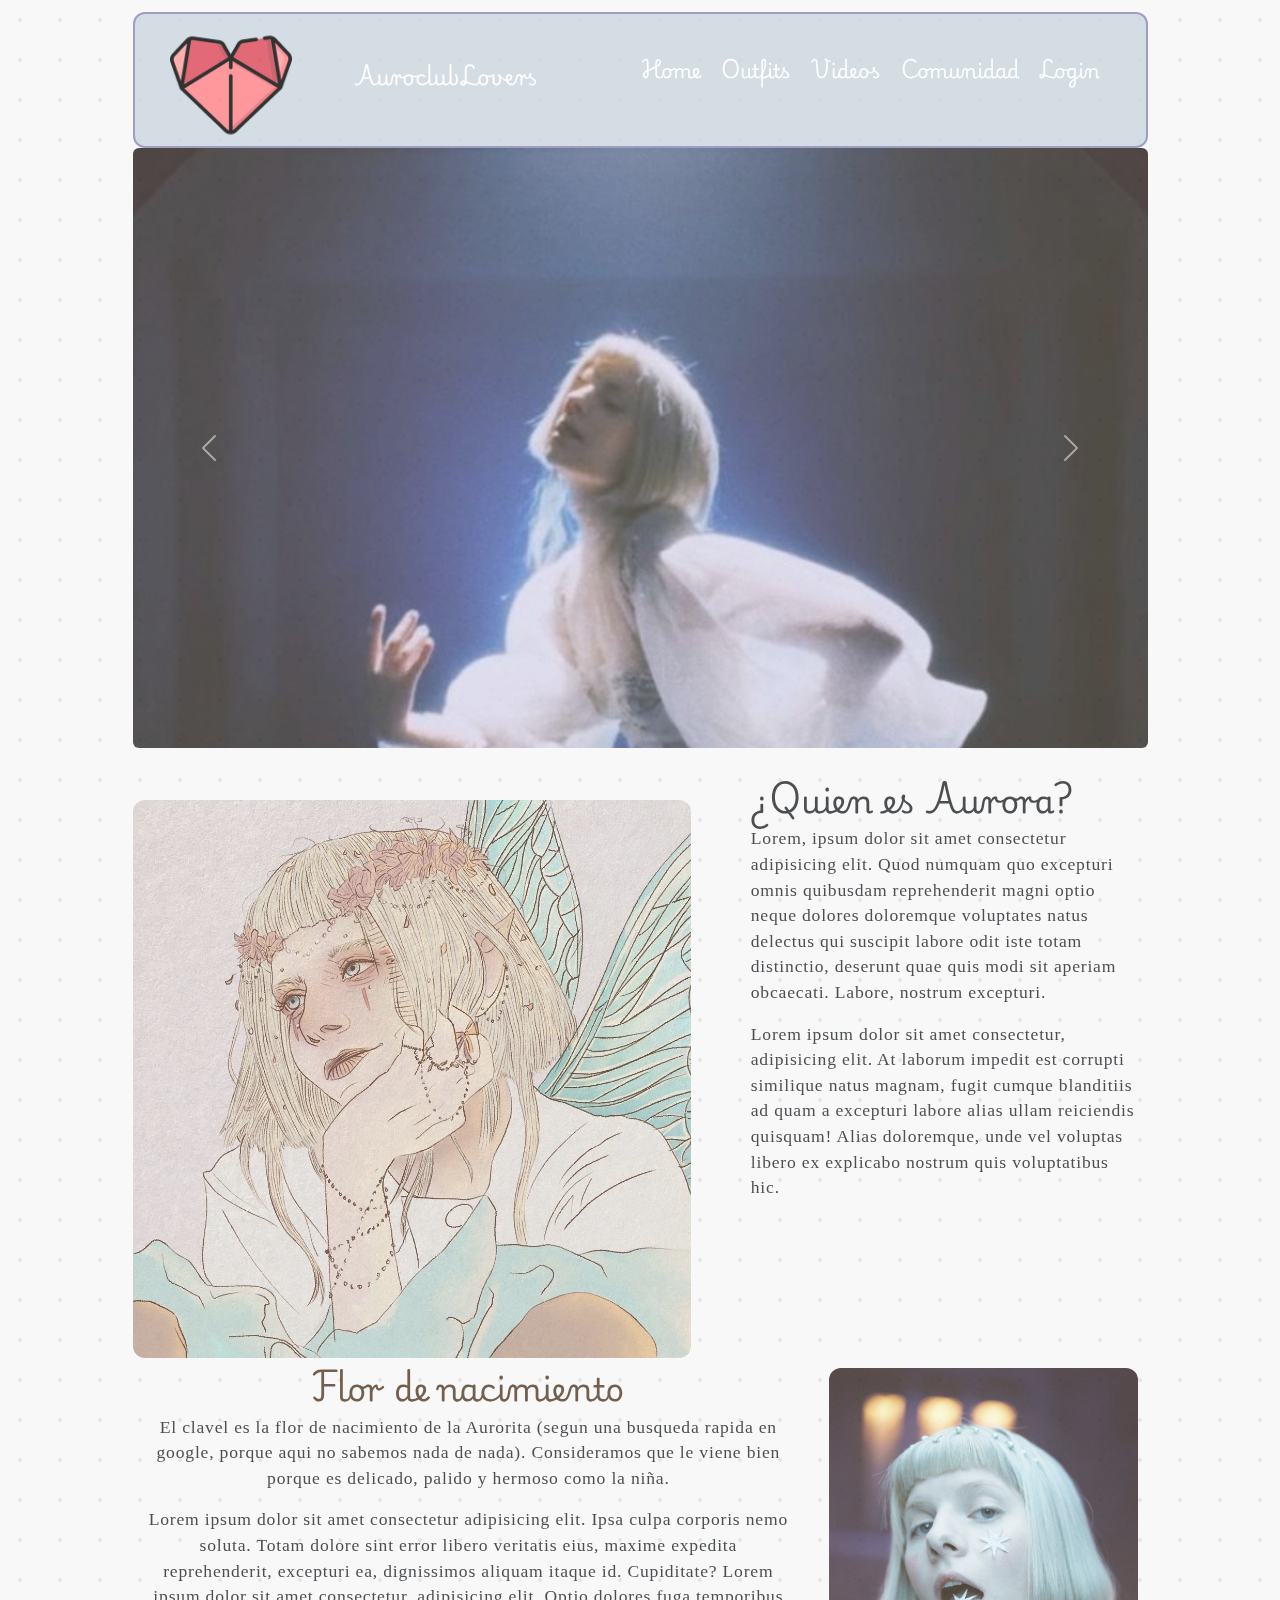
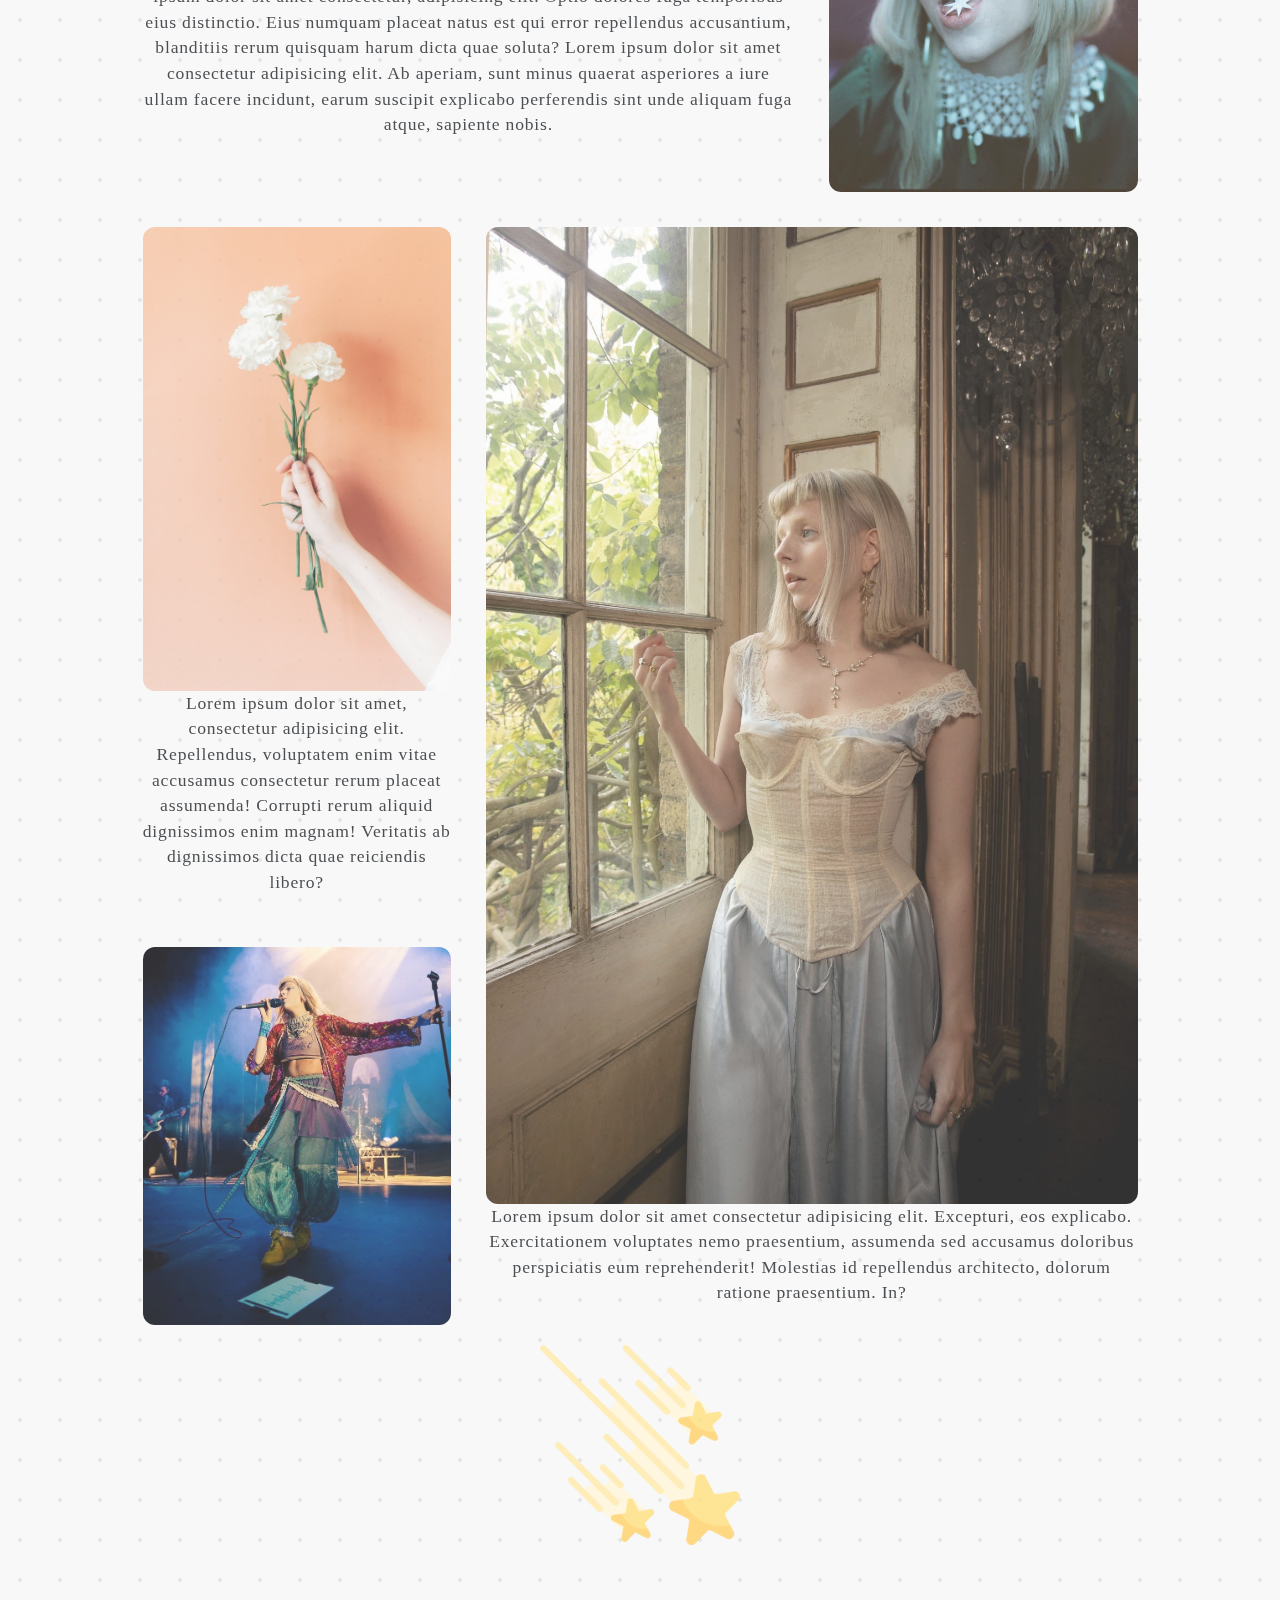
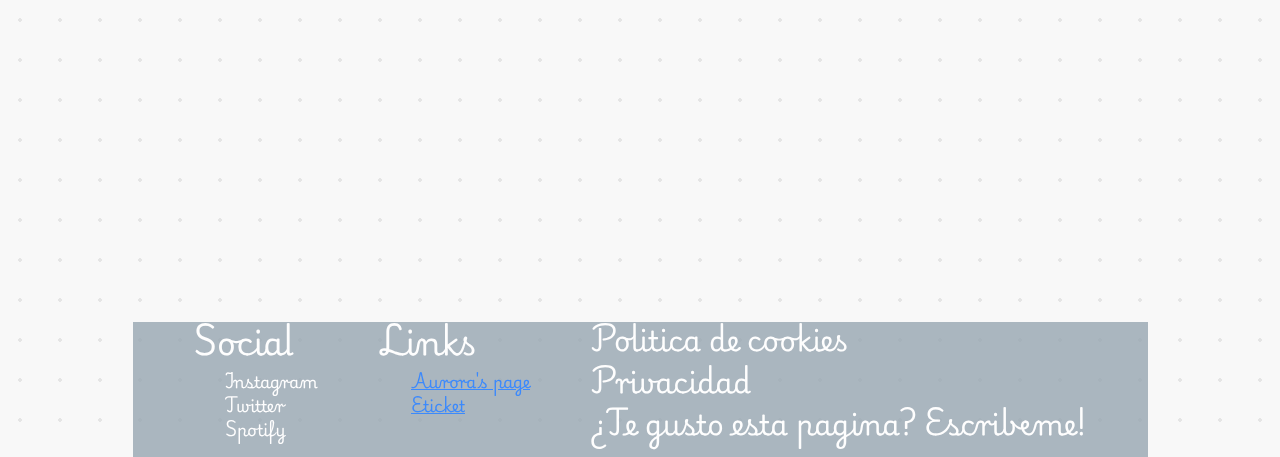
<file: index.html>
<!DOCTYPE html>
<html lang="es">

<head>
    <meta charset="UTF-8">
    <meta name="viewport" content="width=device-width, initial-scale=1.0">
    <title>ejercicio</title>
    <link href="https://cdn.jsdelivr.net/npm/bootstrap@5.3.3/dist/css/bootstrap.min.css" rel="stylesheet"
        integrity="sha384-QWTKZyjpPEjISv5WaRU9OFeRpok6YctnYmDr5pNlyT2bRjXh0JMhjY6hW+ALEwIH" crossorigin="anonymous">
    <link rel="stylesheet" href="./css/styles.css">
</head>

<body>
    <header id="home">
        <img src="./img/heart.png">
        <h1>AuroclubLovers</h1>
        <nav>
            <ul>
                <li><b><a href="./index.html">Home</a></b>
                <li><a href="./pages/outfits.html">Outfits</a></li>
                <li><a href="./pages/videos.html">Videos</a></li>
                <li><a href="./pages/comunidad.html">Comunidad</a></li>
                <li><a href="./pages/login.html">Login</a></li>
            </ul>
        </nav>
    </header>
    <main>
        <section class="carrusel">
            <div id="carouselExample" class="carousel slide">
                <div class="carousel-inner rounded" style="height: 600px;">
                    <div class="carousel-item active">
                        <img src="./img/concert 1.jpg" class="d-block w-100 object-fit-cover" alt="...">
                    </div>
                    <div class="carousel-item">
                        <img src="./img/concert 2.jpg" class="d-block w-100 object-fit-cover" alt="...">
                    </div>
                    <div class="carousel-item">
                        <img src="./img/background.jpeg" class="d-block w-100 object-fit-cover" alt="...">
                    </div>
                </div>
                <button class="carousel-control-prev" type="button" data-bs-target="#carouselExample"
                    data-bs-slide="prev">
                    <span class="carousel-control-prev-icon" aria-hidden="true"></span>
                    <span class="visually-hidden">Previous</span>
                </button>
                <button class="carousel-control-next" type="button" data-bs-target="#carouselExample"
                    data-bs-slide="next">
                    <span class="carousel-control-next-icon" aria-hidden="true"></span>
                    <span class="visually-hidden">Next</span>
                </button>
            </div>
        </section>
        <section class="hero">
            <img src="./img/art.jfif">
            <div>
                <h2>¿Quien es Aurora?</h2>
                <p>Lorem, ipsum dolor sit amet consectetur adipisicing elit. Quod numquam quo excepturi omnis
                    quibusdam reprehenderit magni optio neque dolores doloremque voluptates natus delectus qui
                    suscipit labore odit iste totam distinctio, deserunt quae quis modi sit aperiam obcaecati.
                    Labore, nostrum excepturi.</p>
                <p>Lorem ipsum dolor sit amet consectetur, adipisicing elit. At laborum impedit est corrupti
                    similique natus magnam, fugit cumque blanditiis ad quam a excepturi labore alias ullam
                    reiciendis quisquam! Alias doloremque, unde vel voluptas libero ex explicabo nostrum quis
                    voluptatibus hic.</p>
            </div>
        </section>
        <section class="elementos">
            <div class="grid-items primer-item">
                <img src="./img/outfit 4.jpg"
                    alt="Aurora con una estrella de carton en la boca, mejilla izquierda, vestida con un vestido verde y un collar blanco">
                <P>Lorem ipsum dolor sit amet consectetur adipisicing elit. Excepturi, eos explicabo. Exercitationem
                    voluptates nemo praesentium, assumenda sed accusamus doloribus perspiciatis eum reprehenderit!
                    Molestias id repellendus architecto, dolorum ratione praesentium. In?</P>
            </div>
            <div class="grid-items segundo-item">
                <img src="./img/2.jpg"
                    alt="Aurora con traje colorido, pantalones anchos de color turquesa, kimono rojo y un crop top blanco con estampado de dragon chino sostiene un microfono con la mano derecha mientras que con la mano izquierda tiene la base del microfono, detras de ella se encuentra su banda, especificamente un joven con barba tocando una guitarra">
            </div>
            <div class="grid-items tercer-item">
                <img src="./img/outfit 3.jpg"
                    alt="Aurora de pie en pasillo de hotel con alfombra que es mitad gris y mirad rojo. Tiene puesto un kimono color beige sin manga con accesorios rojo mientras hace el signo de paz con su mano derecha.">
            </div>
            <div class="grid-items cuarto-item">
                <h2>Flor de nacimiento</h2>
                <p>El clavel es la flor de nacimiento de la Aurorita (segun una busqueda rapida en google, porque aqui
                    no sabemos nada de nada). Consideramos que le viene bien porque es delicado, palido y hermoso como
                    la niña.</p>
                <p>Lorem ipsum dolor sit amet consectetur adipisicing elit. Ipsa culpa corporis nemo soluta. Totam
                    dolore sint error libero veritatis eius, maxime expedita reprehenderit, excepturi ea, dignissimos
                    aliquam itaque id. Cupiditate? Lorem ipsum dolor sit amet consectetur, adipisicing elit. Optio
                    dolores fuga temporibus eius distinctio. Eius numquam placeat natus est qui error repellendus
                    accusantium, blanditiis rerum quisquam harum dicta quae soluta? Lorem ipsum dolor sit amet
                    consectetur adipisicing elit. Ab aperiam, sunt minus quaerat asperiores a iure ullam facere
                    incidunt, earum suscipit explicabo perferendis sint unde aliquam fuga atque, sapiente nobis.</p>
            </div>
            <div class="grid-items quinto-item">
                <img src="./img/clavel.jpg">
                <P>Lorem ipsum dolor sit amet, consectetur adipisicing elit. Repellendus, voluptatem enim vitae
                    accusamus consectetur rerum placeat assumenda! Corrupti rerum aliquid dignissimos enim magnam!
                    Veritatis ab dignissimos dicta quae reiciendis libero?</P>
            </div>
        </section>
        <section class="home">
            <a href="#home">
                <img src="./img/estrella.png" alt="un conjunto de estrellas cayendo en el cielo">
            </a>
        </section>
    </main>
    <aside>
        <iframe src="https://open.spotify.com/embed/playlist/37i9dQZF1DZ06evO15Ttp6?utm_source=generator&theme=0"
            width="100%" height="352" frameBorder="0" allowfullscreen=""
            allow="autoplay; clipboard-write; encrypted-media; fullscreen; picture-in-picture" loading="lazy"></iframe>
    </aside>
    <footer>
        <div>
            <h2>Social</h2>
            <ul>
                <li>Instagram</li>
                <li>Twitter</li>
                <li>Spotify</li>
            </ul>
        </div>
        <div>
            <h2>Links</h2>
            <ul>
                <li><a href="https://www.aurora-music.com/#/home" target="_blank">Aurora's page</a></li>
                <li><a href="https://www.eticket.co/masinformacion.aspx?idevento=14744" target="_blank">Eticket</a>
                </li>
            </ul>
        </div>
        <div>
            <h3>Politica de cookies</h3>
            <h3>Privacidad</h3>
            <h3>¿Te gusto esta pagina? Escribeme!</h3>
        </div>
    </footer>
    <script src="https://cdn.jsdelivr.net/npm/bootstrap@5.3.3/dist/js/bootstrap.bundle.min.js"
        integrity="sha384-YvpcrYf0tY3lHB60NNkmXc5s9fDVZLESaAA55NDzOxhy9GkcIdslK1eN7N6jIeHz"
        crossorigin="anonymous"></script>
</body>

</html>
</file>
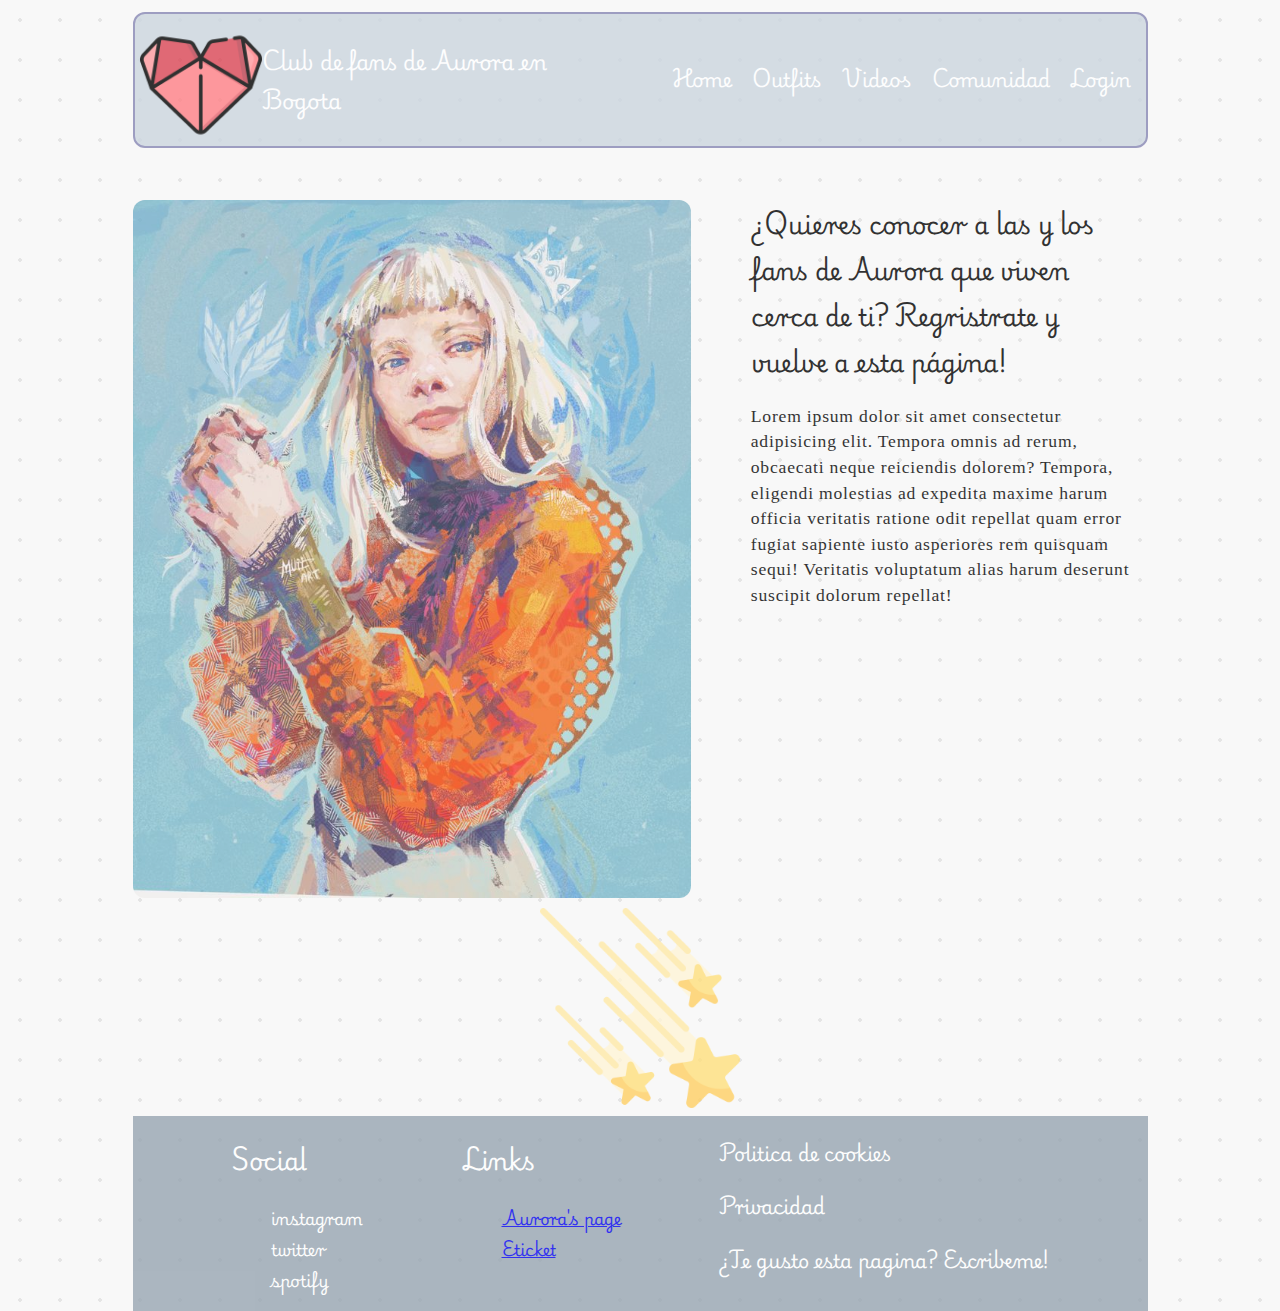
<file: pages/comunidad.html>
<!DOCTYPE html>
<html lang="es">
<head>
    <meta charset="UTF-8">
    <meta name="viewport" content="device-width:initial-scale=1.0">
    <title>Document</title>
    <link rel="stylesheet" href="../css/styles.css">
</head>
<body>
    <header>
        <img src="../img/heart.png">
        <h1>Club de fans de Aurora en Bogota</h1>
        <nav>
            <ul>
                    <li><a href="../index.html">Home</a></li>
                    <li><a href="./outfits.html">Outfits</a></li>
                    <li><a href="./videos.html">Videos</a></li>
                    <li><b><a href="./comunidad.html">Comunidad</a></b></li> 
                    <li><a href="./login.html">Login</a></li>          
                </ul>       
            </ul>
        </nav>
    </header>
    <main>
        <section class="hero">
            <img src="../img/art 3.jfif">
            <div>
            <h2>¿Quieres conocer a las y los fans de Aurora que viven cerca de ti? Regristrate y vuelve a esta página!</h2>
            <p>Lorem ipsum dolor sit amet consectetur adipisicing elit. Tempora omnis ad rerum, obcaecati neque reiciendis dolorem? Tempora, eligendi molestias ad expedita maxime harum officia veritatis ratione odit repellat quam error fugiat sapiente iusto asperiores rem quisquam sequi! Veritatis voluptatum alias harum deserunt suscipit dolorum repellat!</p>
            </section>
        </div>
            <section class="home">
                <a href="../index.html"><img src="../img/estrella.png">
            </a>
        </section>    
    </main>
    <footer>
        <div><h2>Social</h2>
            <ul>
                <li>instagram</li>
                <li>twitter</li>
                <li>spotify</li>
            </ul>
        </div>
        <div>
            <h2>Links</h2>
                <ul>
                    <li><a href="https://www.aurora-music.com/#/home" target="_blank">Aurora's page</a></li>
                    <li><a href="https://www.eticket.co/masinformacion.aspx?idevento=14744" target="_blank">Eticket</a></li>
                </ul>
        </div>
        <div>
            <h3>Politica de cookies</h3>
            <h3>Privacidad</h3>
            <h3>¿Te gusto esta pagina? Escribeme!</h3>
        </div>
        </footer>
</body>
</file>
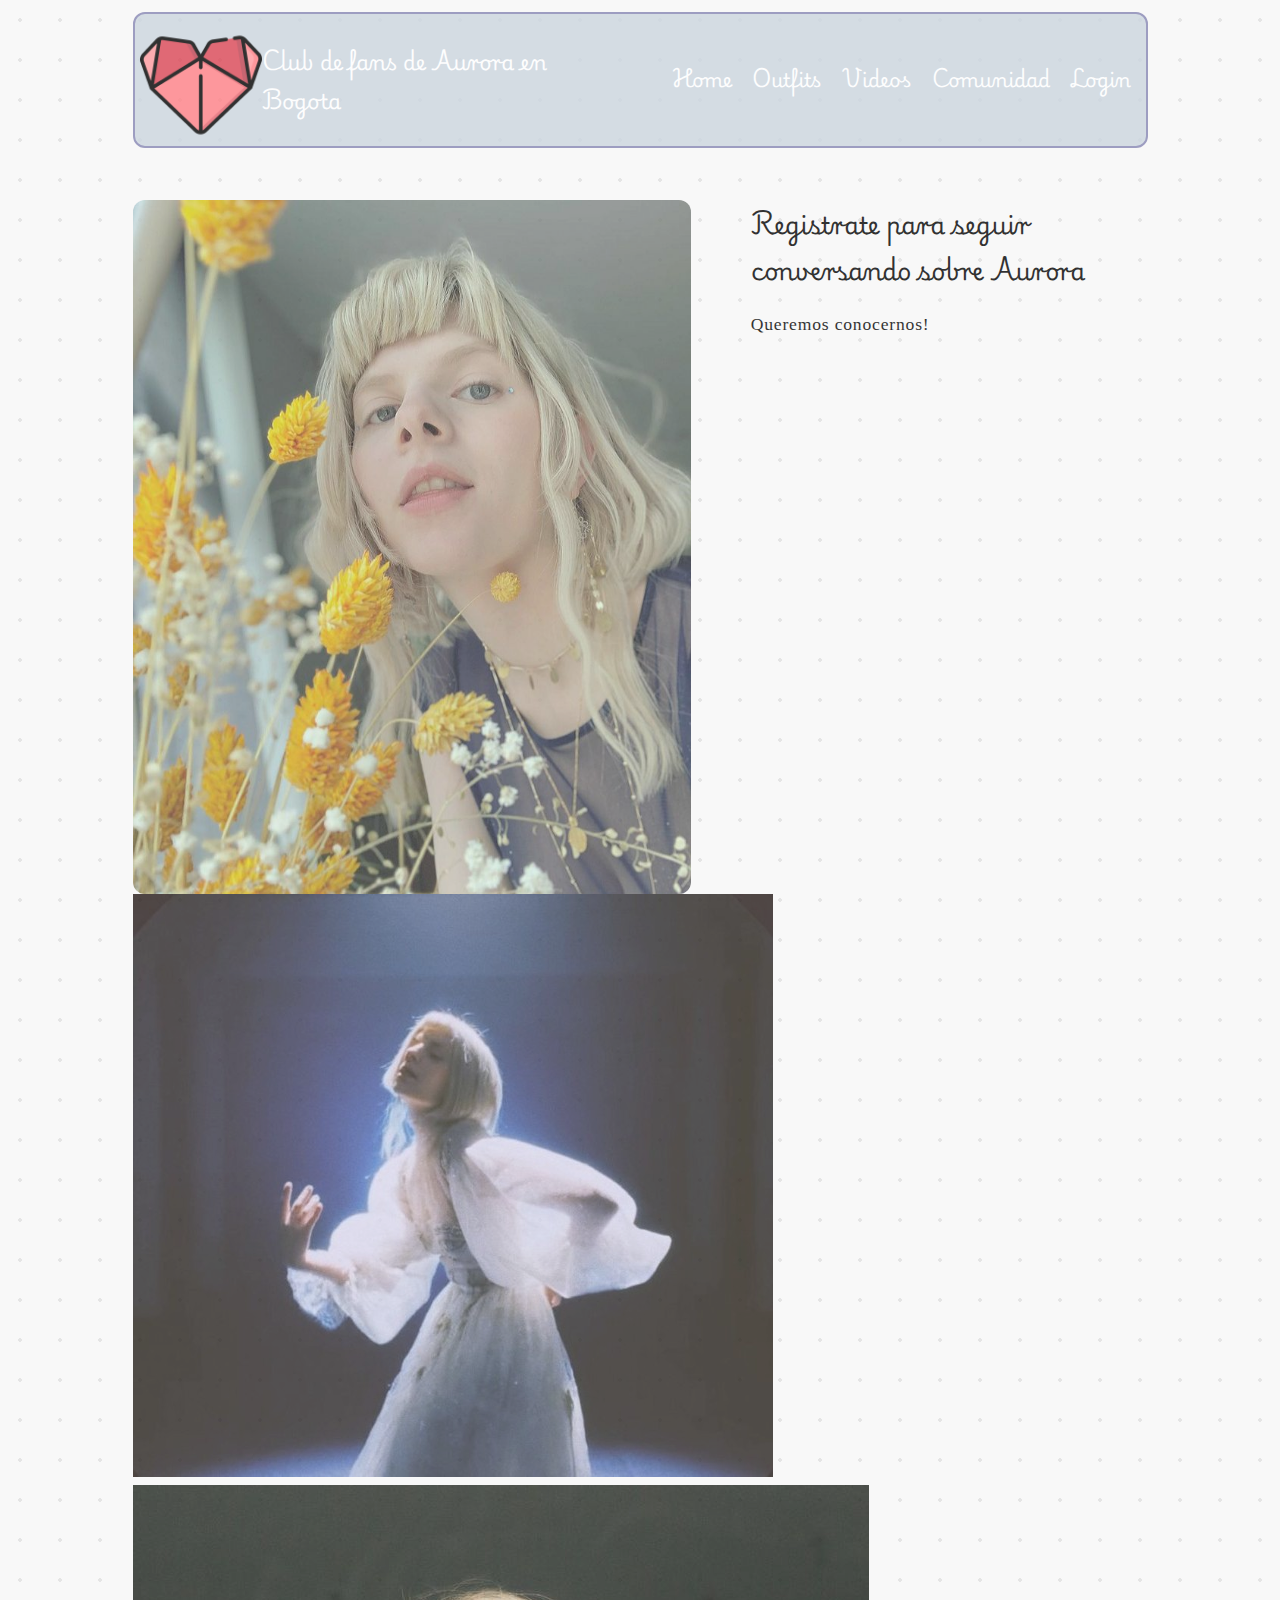
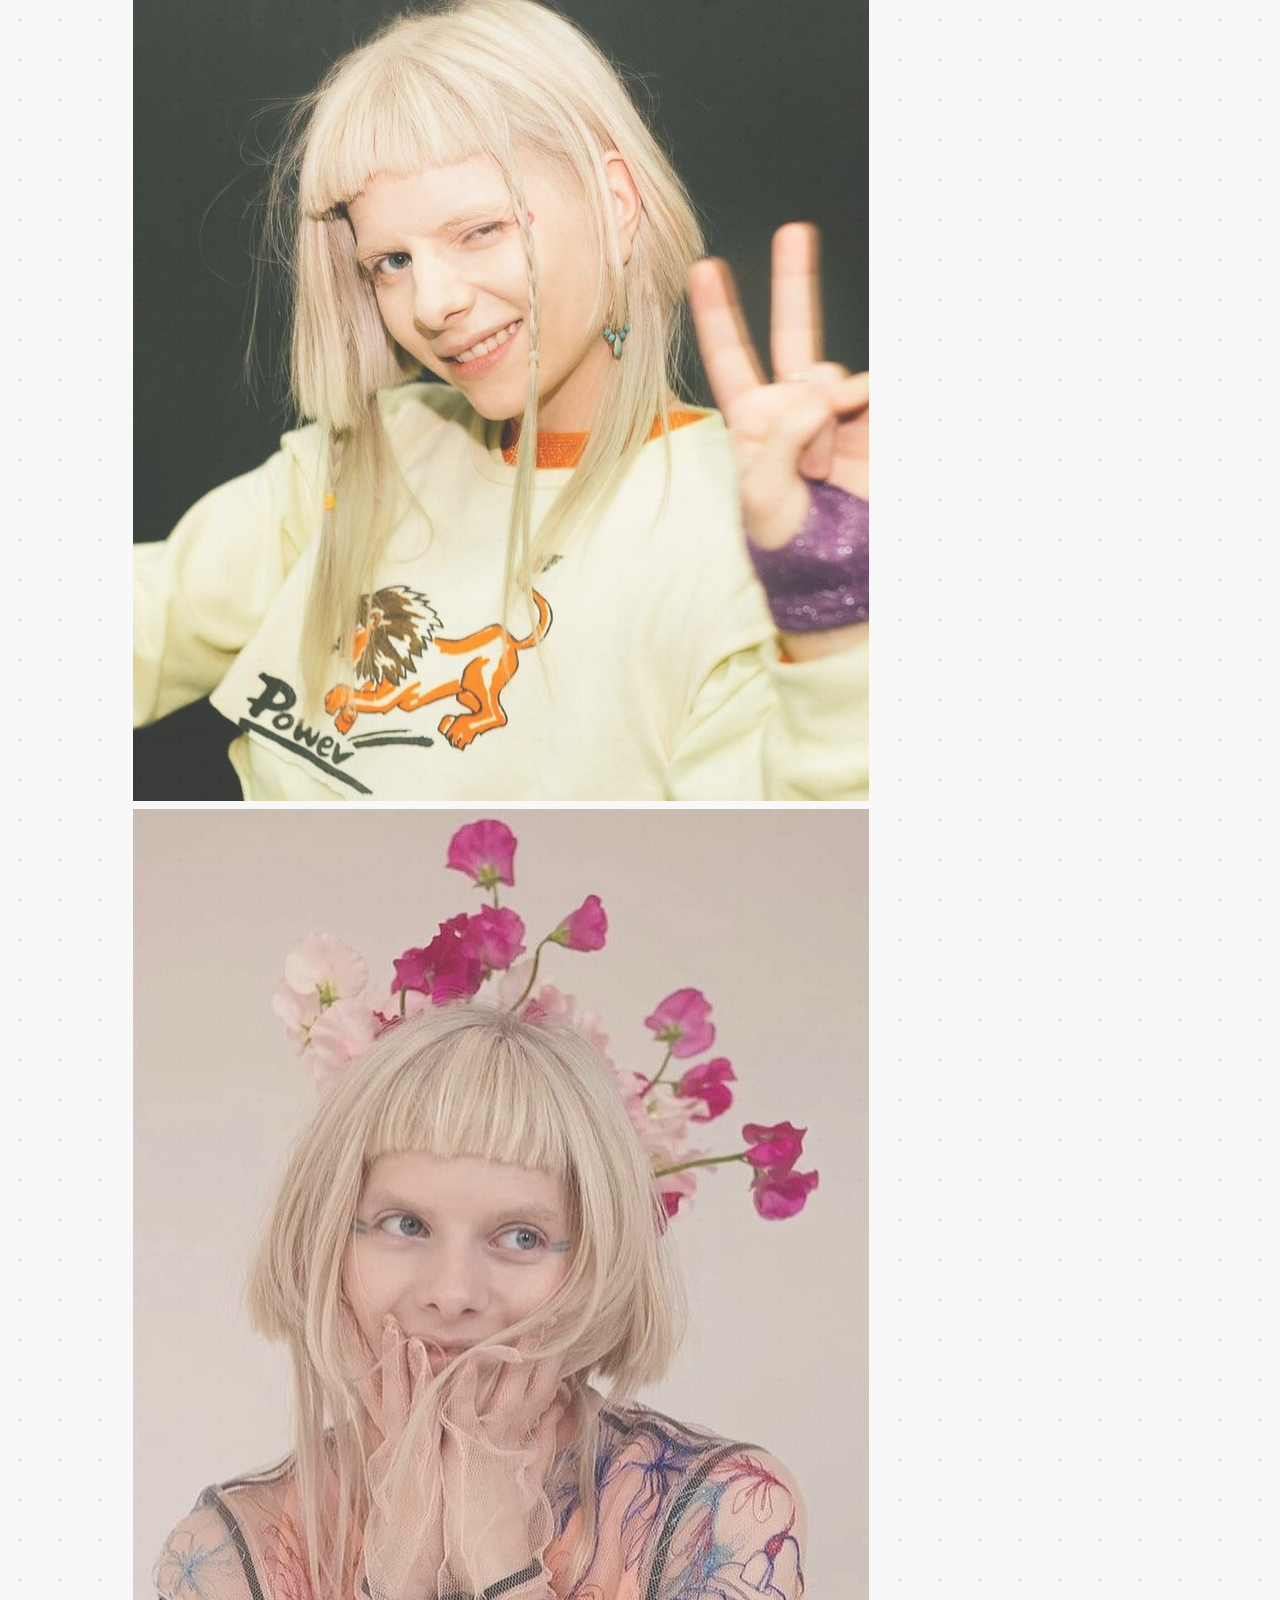
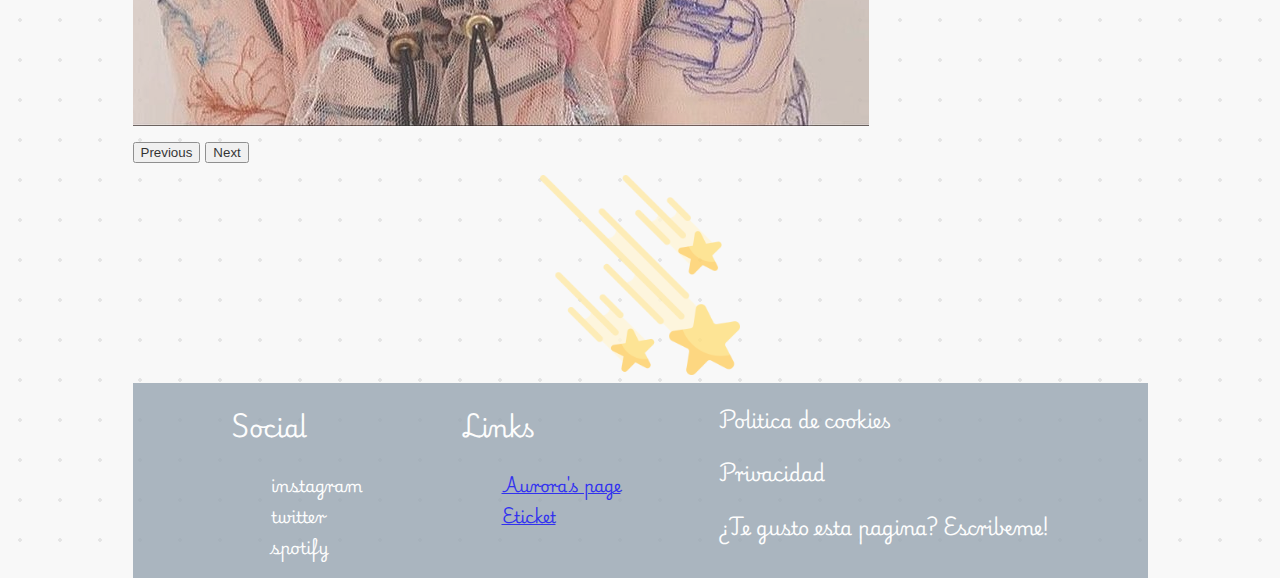
<file: pages/login.html>
<!DOCTYPE html>
<html lang="en">
<head>
    <meta charset="UTF-8">
    <meta name="viewport" content="device-width:initial-scale=1.0">
    <title>Document</title>
    <link rel="stylesheet" href="../css/styles.css">
</head>
<body>
    <header>
        <img src="../img/heart.png">
        <h1>Club de fans de Aurora en Bogota</h1>
        <nav>
            <ul>
                <li><a href="../index.html">Home</a></li>
                <li><a href="./outfits.html">Outfits</a></li>
                <li><a href="./videos.html">Videos</a></li>
                <li><a href="./comunidad.html">Comunidad</a></li> 
                <li><b><a href="./login.html">Login</a></b></li>               
            </ul>
        </nav>
    </header>
    <main>
        <section class="hero">
            <img src="../img/login img.jfif">
            <div>
            <h2>Registrate para seguir conversando sobre Aurora</h2>
            <p>Queremos conocernos!</p>
            </div>           
        </section>
        <section>
        <div id="carouselExample" class="carousel slide">
            <div class="carousel-inner">
                <div class="carousel-item active">
                <img src="../img/concert 1.jpg" class="d-block w-100" alt="Aurora en concierto, con luz tenue verde separandola del fondo negro">
                </div>
                <div class="carousel-item">
                <img src="../img/4.jpg
                " class="d-block w-100" alt="Aurora haciendo una cara chistosa">
                </div>
                <div class="carousel-item">
                <img src="../img/3.jpg" class="d-block w-100" alt="Aurora saludando a la camara">
                </div>
            </div>
            <button class="carousel-control-prev" type="button" data-bs-target="#carouselExample" data-bs-slide="prev">
                <span class="carousel-control-prev-icon" aria-hidden="true"></span>
                <span class="visually-hidden">Previous</span>
            </button>
            <button class="carousel-control-next" type="button" data-bs-target="#carouselExample" data-bs-slide="next">
                <span class="carousel-control-next-icon" aria-hidden="true"></span>
                <span class="visually-hidden">Next</span>
            </button>
            </div>
        </section>
        <section class="home">
            <a href="../index.html"><img src="../img/estrella.png">
        </a>
    </section> 
    </main>
    <footer>
        <div><h2>Social</h2>
            <ul>
                <li>instagram</li>
                <li>twitter</li>
                <li>spotify</li>
            </ul>
        </div>
        <div>
            <h2>Links</h2>
                <ul>
                    <li><a href="https://www.aurora-music.com/#/home" target="_blank">Aurora's page</a></li>
                    <li><a href="https://www.eticket.co/masinformacion.aspx?idevento=14744" target="_blank">Eticket</a></li>
                </ul>
        </div>
        <div>
            <h3>Politica de cookies</h3>
            <h3>Privacidad</h3>
            <h3>¿Te gusto esta pagina? Escribeme!</h3>
        </div>
        </footer>
    </body>
</html>
</file>
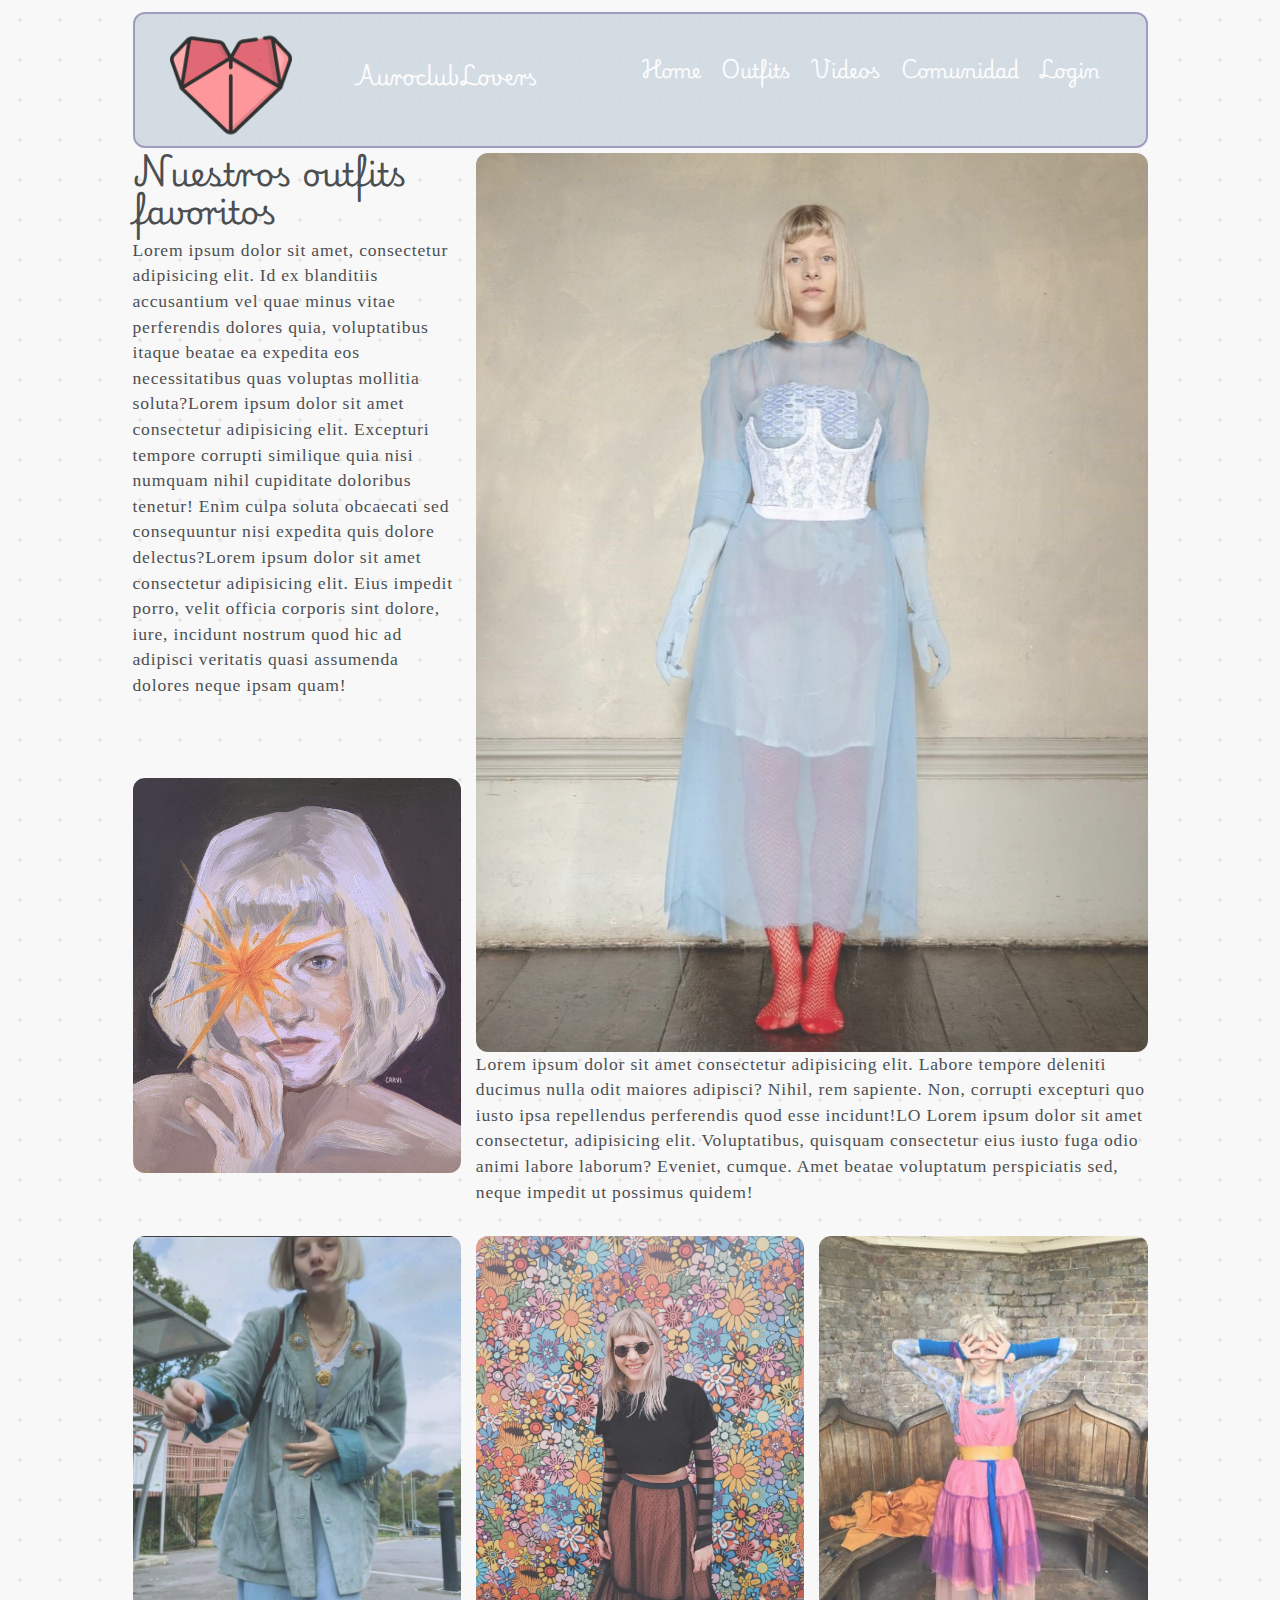
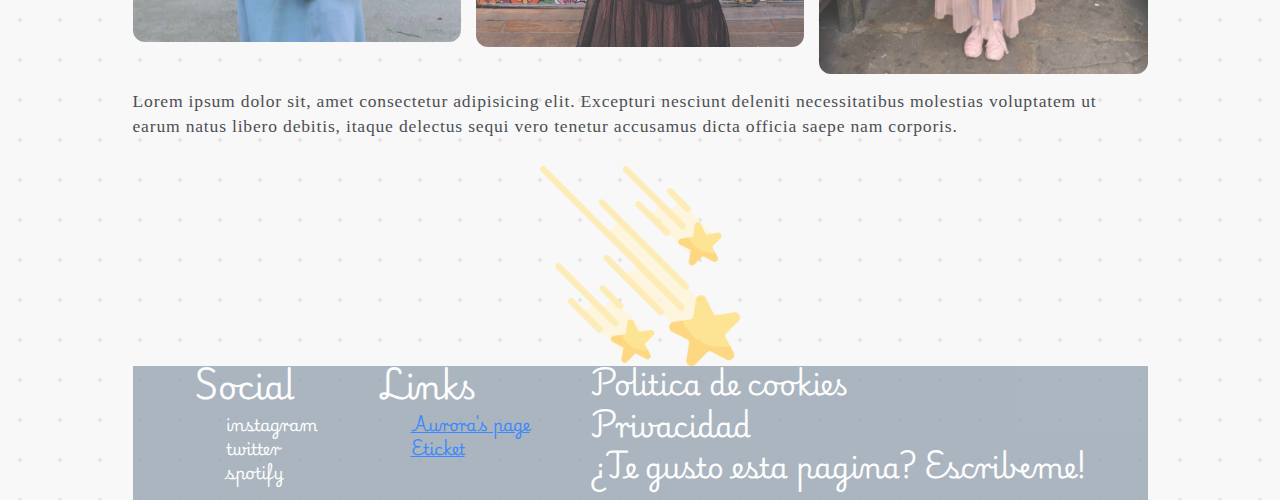
<file: pages/outfits.html>
<!DOCTYPE html>
<html lang="en">
<head>
    <meta charset="UTF-8">
    <meta name="viewport" content="device-width:initial-scale=1.0">
    <title>Document</title>
    <link href="https://cdn.jsdelivr.net/npm/bootstrap@5.3.3/dist/css/bootstrap.min.css" rel="stylesheet" integrity="sha384-QWTKZyjpPEjISv5WaRU9OFeRpok6YctnYmDr5pNlyT2bRjXh0JMhjY6hW+ALEwIH" crossorigin="anonymous">
    <link rel="stylesheet" href="../css/styles.css">   
</head>
<body>
    <header>
        <img src="../img/heart.png">
        <h1>AuroclubLovers</h1>
        <nav>
            <ul>
                <li><a href="../index.html">Home</a></li>
                <li><b><a href="./outfits.html">Outfits</a></b></li>
                <li><a href="./videos.html">Videos</a></li>
                <li><a href="./comunidad.html">Comunidad</a></li> 
                <li><a href="./login.html">Login</a></li>          
            </ul>
        </nav>
    </header>
    <main>
        <section class="villain">
        <div class="grid-items texto-outfits">
            <h2>Nuestros outfits favoritos</h2>
            <p>Lorem ipsum dolor sit amet, consectetur adipisicing elit. Id ex blanditiis accusantium vel quae minus vitae perferendis dolores quia, voluptatibus itaque beatae ea expedita eos necessitatibus quas voluptas mollitia soluta?Lorem ipsum dolor sit amet consectetur adipisicing elit. Excepturi tempore corrupti similique quia nisi numquam nihil cupiditate doloribus tenetur! Enim culpa soluta obcaecati sed consequuntur nisi expedita quis dolore delectus?Lorem ipsum dolor sit amet consectetur adipisicing elit. Eius impedit porro, velit officia corporis sint dolore, iure, incidunt nostrum quod hic ad adipisci veritatis quasi assumenda dolores neque ipsam quam!</p>
            </div>        
            <div class="grid-items villain-uno">
                <img src="../img/art 2.jpg">
                </div>
            <div class="grid-items villain-tres">
                <img src="../img/dress1.jpeg">
                <P>Lorem ipsum dolor sit amet consectetur adipisicing elit. Labore tempore deleniti ducimus nulla odit maiores adipisci? Nihil, rem sapiente. Non, corrupti excepturi quo iusto ipsa repellendus perferendis quod esse incidunt!LO Lorem ipsum dolor sit amet consectetur, adipisicing elit. Voluptatibus, quisquam consectetur eius iusto fuga odio animi labore laborum? Eveniet, cumque. Amet beatae voluptatum perspiciatis sed, neque impedit ut possimus quidem!</P>
            </div>
            <div class="grid-items villain-cuatro">
            <img src="../img/outfit p3.jpeg">
            </div>
            <div class="grid-items villain-cinco">
            <img src="../img/outfit p1.jpeg">
            </div>
            <div class="grid-items villain-seis">
            <img src="../img/dress2.jpeg">
            </div>
            <div class="grid-items villain-siete">
                <p>Lorem ipsum dolor sit, amet consectetur adipisicing elit. Excepturi nesciunt deleniti necessitatibus molestias voluptatem ut earum natus libero debitis, itaque delectus sequi vero tenetur accusamus dicta officia saepe nam corporis.</p>
            </div>
        </section>
        <section class="home">
            <a href="../index.html"><img src="../img/estrella.png">
        </a>
    </section> 
 </main>
    <footer>
    <div><h2>Social</h2>
        <ul>
            <li>instagram</li>
            <li>twitter</li>
            <li>spotify</li>
        </ul>
    </div>
    <div>
        <h2>Links</h2>
            <ul>
                <li><a href="https://www.aurora-music.com/#/home" target="_blank">Aurora's page</a></li>
                <li><a href="https://www.eticket.co/masinformacion.aspx?idevento=14744" target="_blank">Eticket</a></li>
            </ul>
    </div>
    <div>
        <h3>Politica de cookies</h3>
        <h3>Privacidad</h3>
        <h3>¿Te gusto esta pagina? Escribeme!</h3>
    </div>
    </footer>
    <script src="https://cdn.jsdelivr.net/npm/bootstrap@5.3.3/dist/js/bootstrap.bundle.min.js" integrity="sha384-YvpcrYf0tY3lHB60NNkmXc5s9fDVZLESaAA55NDzOxhy9GkcIdslK1eN7N6jIeHz" crossorigin="anonymous"></script>
</body>
</html>
</file>
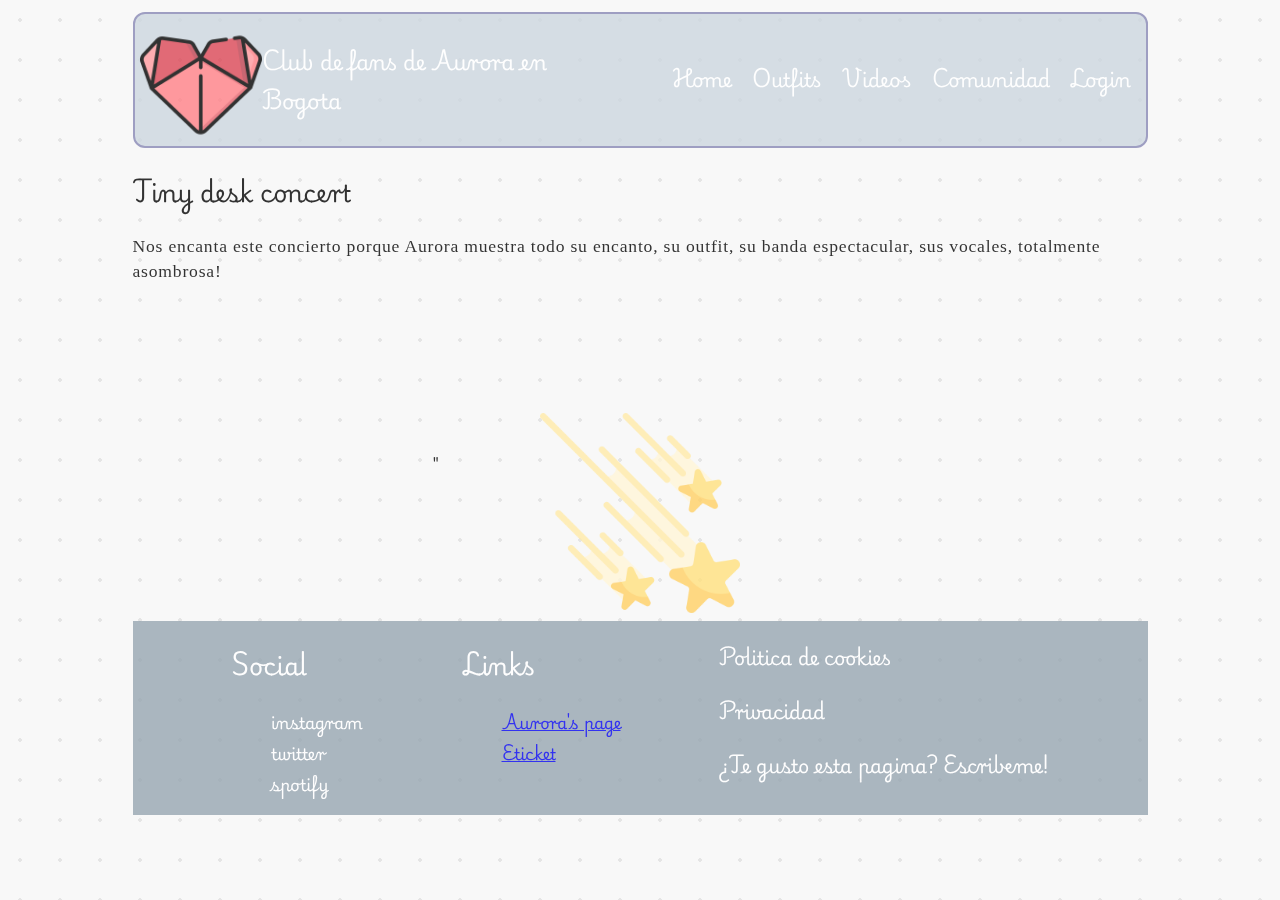
<file: pages/videos.html>
<!DOCTYPE html>
<html lang="en">
    <head>
    <meta charset="UTF-8">
    <meta name="viewport" content="device-width:initial-scale=1.0">
    <title>Document</title>
    <link rel="stylesheet" href="../css/styles.css"> <!--TAL VEZ DEBA BORRAR ESTA CONEXION PARA PODER TENER UN CSS SOLO DE ESTA PAGINA-->
</head>
<body>
    <header>
        <img src="../img/heart.png">
        <h1>Club de fans de Aurora en Bogota</h1>
        <nav>
            <ul>
                <li><a href="../index.html">Home</a></li>
                <li><a href="./outfits.html">Outfits</a></li>
                <li><b><a href="./videos.html">Videos</a></b></li>
                <li><a href="./comunidad.html">Comunidad</a></li> 
                <li><a href="./login.html">Login</a></li>          
            </ul>
        </nav>
    </header>
<main>
    <section>
        <h2>Tiny desk concert</h2>
        <!--Iframe del video de youtube-->
        <p>Nos encanta este concierto porque Aurora muestra todo su encanto, su outfit, su banda espectacular, sus vocales, totalmente asombrosa!</p>
        </section>
        <section class="videos">
            <iframe src="https://www.youtube.com/embed/a8Hhn_UjvRc?si=dIfrNnckGrpzl5nq" title="YouTube video player" frameborder="0" allow="accelerometer; autoplay; clipboard-write; encrypted-media; gyroscope; picture-in-picture; web-share" referrerpolicy="strict-origin-when-cross-origin" allowfullscreen></iframe>"
        </section>
        <section class="home">
            <a href="../index.html"><img src="../img/estrella.png">
        </a>
    </section> 
    </main>
    <footer>
        <div><h2>Social</h2>
            <ul>
                <li>instagram</li>
                <li>twitter</li>
                <li>spotify</li>
            </ul>
        </div>
        <div>
            <h2>Links</h2>
                <ul>
                    <li><a href="https://www.aurora-music.com/#/home" target="_blank">Aurora's page</a></li>
                    <li><a href="https://www.eticket.co/masinformacion.aspx?idevento=14744" target="_blank">Eticket</a></li>
                </ul>
        </div>
        <div>
            <h3>Politica de cookies</h3>
            <h3>Privacidad</h3>
            <h3>¿Te gusto esta pagina? Escribeme!</h3>
        </div>
        </footer>
    </body>
</html>
</file>
<file: css/styles.css>
@import url('https://fonts.googleapis.com/css2?family=Playwrite+FR+Moderne:wght@100..400&family=Playwrite+PL:wght@253&family=Playwrite+US+Trad:wght@100..400&display=swap');

* {
    box-sizing: border-box;
}


body {
    font-family: "Playwrite PL", cursive;
    font-optical-sizing: auto;
    font-weight: weight;
    font-style: normal;
    max-width: 1015px;
    margin: auto;
    background-color: #f8f8f8;
    opacity: 0.8;
    background-image: radial-gradient(#e5e5e5 2px, #f8f8f8 2px);
    background-size: 40px 40px;
}

p {
    font-family: "Segoe UI";
    letter-spacing: 0.05rem;
    font-size: 1.1rem;
    line-height: 1.6rem;
}

/*!----HEADER----*/
header {
    background-color: rgb(204, 214, 223);
    padding: 5px;
    display: flex;
    justify-content: space-around;
    align-items: center;
    border: 2px solid rgb(135, 135, 180);
    border-radius: 12px;
    margin-top: 12px;
}

h1 {
    color: white;
    font-size: 1.3rem;
    font-weight: 400;
}

header img {
    width: 122px;
    height: auto;
    position: relative;
    left: 0px;
    top: 5px;
}

nav ul {
    list-style-type: none;
    display: flex;
    justify-content: center;
    padding-bottom: 5px;
    font-size: larger;
}

nav ul li a {
    color: white;
    text-decoration: none;
    padding: 10px;
}

/*!----MAIN----*/

.hero {
    width: 100%;
    display: flex;
    justify-content: space-evenly;
    align-items: start;
    padding-top: 32px;
}

.hero img {
    margin-top: 20px;
    width: 55%;
    object-fit: cover;
    border-radius: 12px;
}

.hero div {
    padding-left: 60px;
    padding-top: 0px;
    padding-right: 10px;
}

.elementos {
    display: grid;
    grid-template-rows:auto auto auto ;
    grid-template-columns: repeat(3,1fr);
    gap: 15px;
}

.elementos div {
    width:100%;
    padding: 10px;
    text-align: center;
    border-radius: 12px;
}

.elementos h2 {
    color: rgb(82, 57, 35);
}

.elementos div img {
    width: 100%;
    border-radius: 12px;
    object-fit: cover;
}

.primer-item  {
    grid-column:2/4;
    grid-row-start: 2;
    grid-row-end: 4;
}

.segundo-item {
    grid-column: 3/4;
}
.cuarto-item {
    grid-column:1/3;
    grid-row: 1/2;
}
.quinto-item {
    grid-column: 1/2;
    grid-row:2/3;
}

.villain {
    display: grid;
    grid-template-rows:auto auto auto ;
    grid-template-columns: repeat(3,1fr);
    gap: 15px;
    margin-top: 5PX;
}
.villain div img {
    width: 100%;
    object-fit: cover;
    border-radius: 12px;
}

.villain-tres {
    grid-column: 2/4;
    grid-row:1/3;
}
.villain-siete {
    grid-column: 1/4;
}

.videos {
    width: 100%;
    height: 100px;
}

.home {
    margin-top: 10px;
    display: flex;
    justify-content: center;
}

.home a img {
    width: 200px;
}

iframe {
    margin-top: 20px;
}

/*!----FOOTER----*/
footer {
    background-color: rgb(151, 165, 177);
    color: white;
    display: flex;
    justify-content: space-evenly;
}

footer div ul li {
    list-style-type: none;
    text-decoration: none;
}

@media screen and (max-width:890px){
    header{
        flex-direction: column;
    }
    main section.hero {
        flex-direction: column;
        align-items: center;
        
    }
    main section.hero img{
    width: 80%;
    }
}

@media screen  and (max-width:580px){
    nav {
        font-size: small;

    }}
@media screen and (max-width:440px){
header nav ul{
    flex-direction: column;
    justify-content: center;
}}

@media screen and (max-width:800px){
    .elementos {
        grid-template-columns: repeat(2, 1fr);
        grid-template-rows:auto auto;
        gap: 15px;
    }
    .segundo-item{
        grid-column:1/4;
    grid-row: 1/2;
    }
    .tercer-item{
        grid-column:1/4;
    grid-row:6/7;
    }
    .cuarto-item{
        grid-column:1/4;
    grid-row: 2/3;
    }
    .quinto-item{
        grid-column:1/3;
    grid-row: 3/4;
    }
    .primer-item{
        grid-column:1/4;
    grid-row: 5/6;
    }
    }

    
@media screen and (max-width:960px){
    .villain {
        grid-template-columns: repeat(2, 1fr);
        grid-template-rows:auto auto;
        gap: 15px;
    }
    .texto-outfits{
        grid-column:1/4;
    grid-row: 1/2;
    }
    .villain-uno{
        grid-column:1/4;
        grid-row: 4/5;
    }
    .villain-tres{
        grid-column:1/4;
        grid-row: 7/8;
    }
    .villain-cuatro{
        grid-column:1/3;
        grid-row: 6/7;
    }
    .villain-cinco{
        grid-column:1/3;
        grid-row: 8/9;
    }
    .villain-seis{
        grid-column:1/4;
        grid-row: 9/10;
    }
    }
</file>
